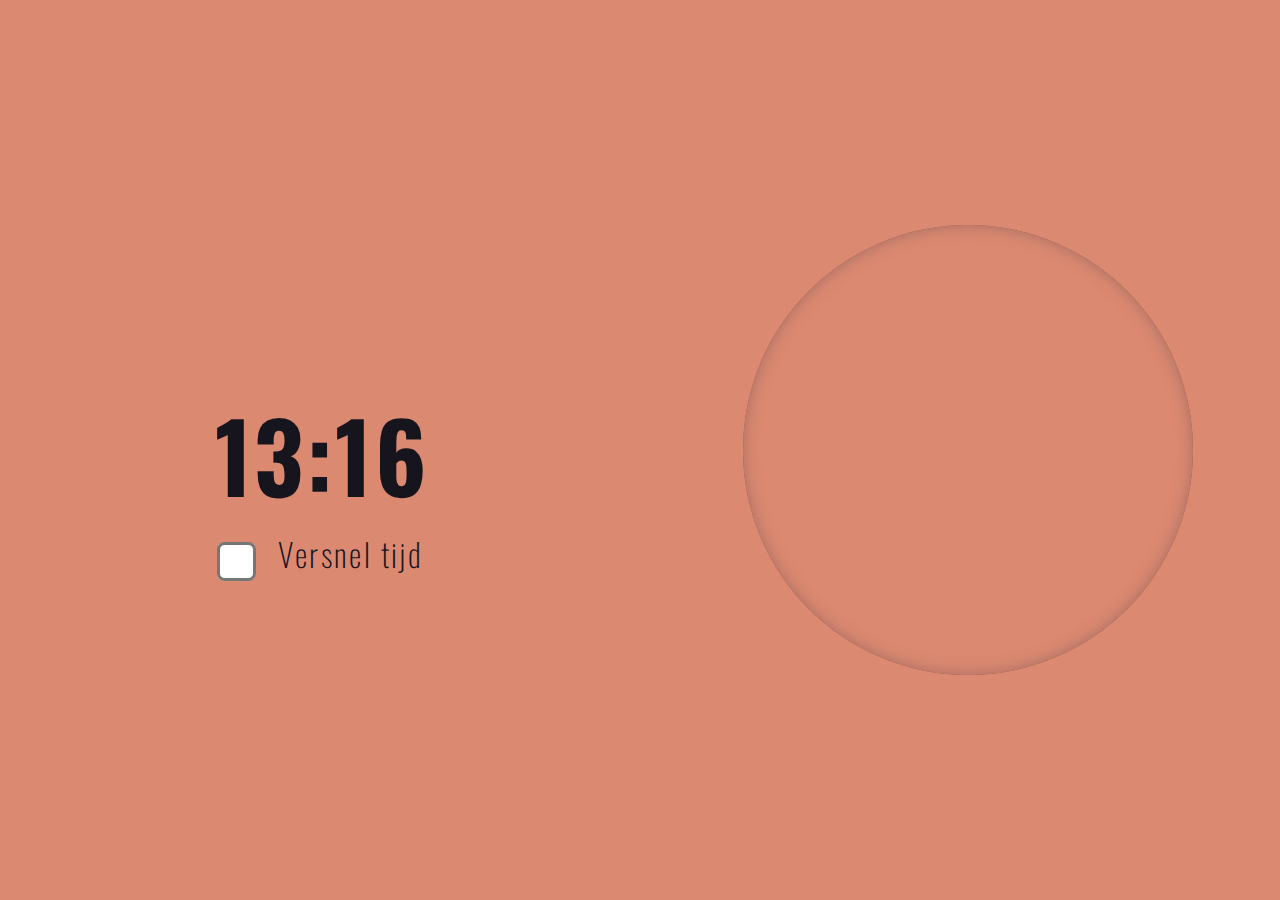
<file: index.html>
<!DOCTYPE html>
<html>
	<head> 
		<meta name="viewport" content="width=device-width, initial-scale=1.0">
		<title> </title>
		<link rel="stylesheet" type="text/css" href="styles.css">
		<link href="https://fonts.googleapis.com/css?family=Oswald:300&display=swap" rel="stylesheet">
		<script src="clock.js"></script>
	</head>
	
	<body onload='start()' id="container">
			<div id="stilstaande-cirkel">

				<div id="bewegende-cirkel">

				</div>

			</div>	

		<div id="tijdsweergave">
			<h1 id="tijdstip">  </h1>

<!-- Toggle button voor versnelde versie --> 

		        <div class="toggle-btn" id="toggle-btn">
		            <input type="checkbox" id="checkbox" onclick="versnelTijd()">
		            <span> Versnel tijd </span>
		        </div>
		</div>

	</body>
</html>
</file>
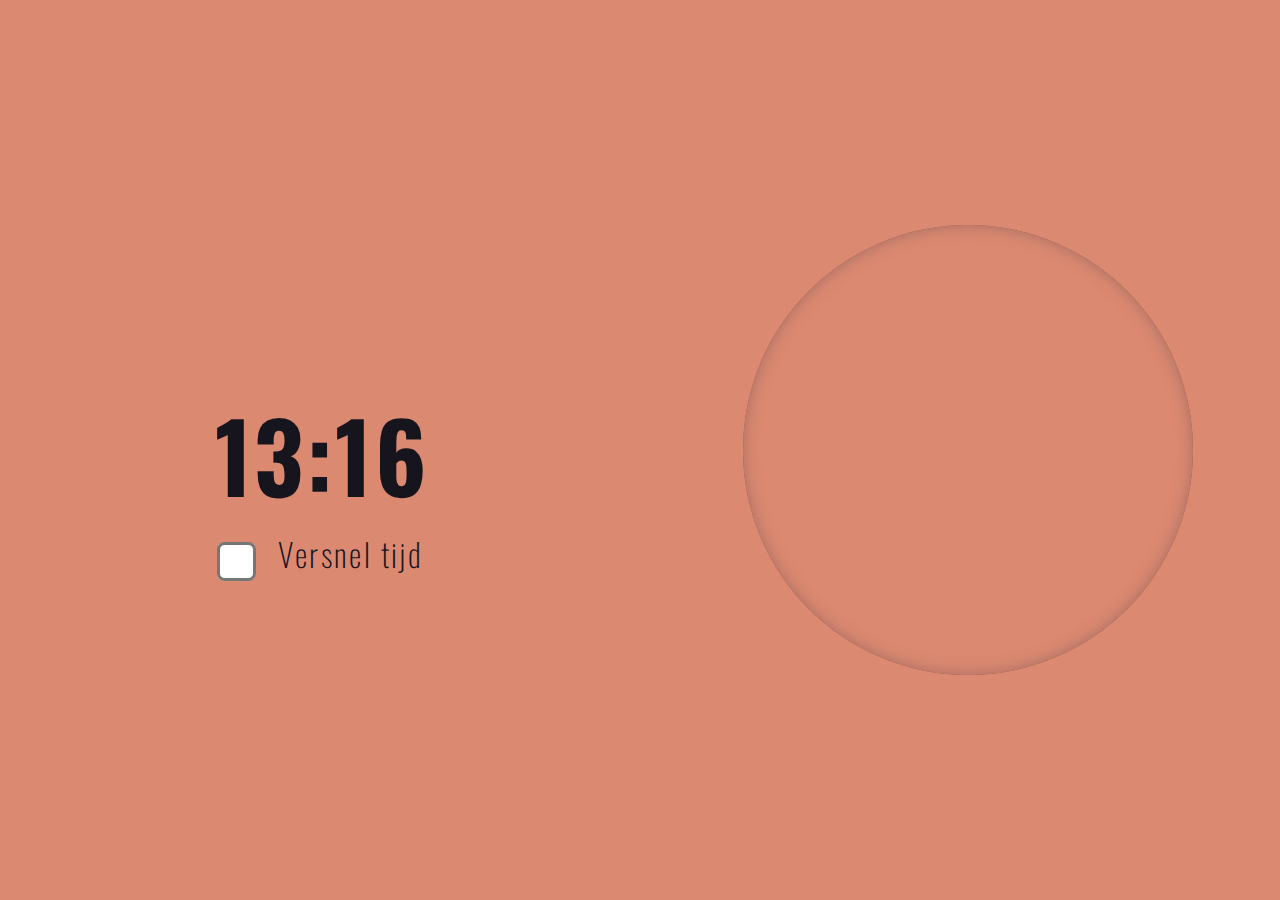
<file: homepage.html>
<!DOCTYPE html>
<html>
	<head> 
		<meta name="viewport" content="width=device-width, initial-scale=1.0">
		<title> </title>
		<link rel="stylesheet" type="text/css" href="styles.css">
		<link href="https://fonts.googleapis.com/css?family=Oswald:300&display=swap" rel="stylesheet">
		<script src="clock.js"></script>
	</head>
	
	<body onload='start()' id="container">
			<div id="stilstaande-cirkel">

				<div id="bewegende-cirkel">

				</div>

			</div>	

		<div id="tijdsweergave">
			<h1 id="tijdstip">  </h1>

<!-- Toggle button voor versnelde versie --> 

		        <div class="toggle-btn" id="toggle-btn">
		            <input type="checkbox" id="checkbox" onclick="versnelTijd()">
		            <span> Versnel tijd </span>
		        </div>
		</div>

	</body>
</html>
</file>
<file: styles.css>
body {
	font-family: 'Oswald', sans-serif;
	font-weight: lighter;
	letter-spacing: 0.15em;
	height: 100vh;
	transition: background-color 120s ease, color 1s ease;
	transition-delay: 0s, 60s;
	background-color: #F2DBD6;
	display: flex;
	flex-flow: column;
	align-items: center;
	justify-content: center;
	margin: 0px;
	color: #3D3440;
}

h1 {
	margin-bottom: 5px;
	}

#tijdsweergave {
	display: flex;
	flex-flow: column;	
	align-items: center;
}

/* stilstaande donkere cirkel */ 
#stilstaande-cirkel {
	width: 50vw;
	height: 50vw;
	background-color: #685653;
	opacity: 0.5;
	border-radius: 25vw;
	position: relative;
	overflow: hidden;
	transition: background-color 120s ease;
}

/* gekleurd vlak die overeenkomt met de achtergrond */
#bewegende-cirkel {
	transition: right 120s ease, top 120s ease, background-color 120s ease;
	margin: 0px;
	width: 50vw;
	height: 50vw;
	background-color: #F2DBD6;
	border-radius: 25vw;
	box-shadow: inset 0px 0px 15px rgba(104,86,83,1);
	position: absolute;
}

/* Ochtend: 06:00 – 11:59 */
.kleurochtend {
	background-color: #F2DBD6 !important;
	color: #3D3440;
}

#bewegende-cirkel.kleurochtend{
	right: 0vw;
	top: 25vw;
}

#stilstaande-cirkel.kleurochtend {
	background-color: #685653 !important;
}

/* Middag: 12:00 – 18:59 */
.kleurmiddag {
	background-color: #DC8971 !important;
	color: #16151E;
}

#bewegende-cirkel.kleurmiddag{
	right: 0vw;
	top: 0vw;
}

#stilstaande-cirkel.kleurmiddag {
	background-color: #49251F !important;
}

/* Avond: 18:00 – 23:59 */
.kleuravond {
	background-color: #3D3440 !important;
	color: #F2DBD6;
}

#bewegende-cirkel.kleuravond{
	right: 25vw;
	top: 0vw;
}

#stilstaande-cirkel.kleuravond {
	background-color: #1C1021 !important;
}

/* Nacht: 23:59; – 06:59; */
.kleurnacht {
	background-color: #16151E !important;
	color: #FFF4D1;
}

#bewegende-cirkel.kleuravond{
	right: 50vw;
	top: 50vw;
}

#stilstaande-cirkel.kleurnacht {
	background-color: #000000 !important;
}

/* Breakpoint iPad */
@media only screen and (min-width: 500px) {
	body {
		flex-flow: column-reverse;
	}

	#tijdsweergave {
		margin: 10vw;
	}

	h1 {
		font-size: 72px;
	}

	span {
		font-size: 24px;
		margin-left: 15px;
	}

	#checkbox {
		 -ms-transform: scale(2); /* Internet Explorer */
 		 -moz-transform: scale(2); /* Firefox */
  		 -webkit-transform: scale(2); /* Safari and Chrome */
  		 -o-transform: scale(2); /* Opera */
  		 transform: scale(2); /* paasei */
	}

}

/* Breakpoint kleine desktop */
@media (min-width: 1200px) {
	body {
		flex-flow: row-reverse;
	}

	/* stilstaande donkere cirkel */ 
	#stilstaande-cirkel {
	width: 50vh;
	height: 50vh;
	border-radius: 25vh;
}

/* gekleurd vlak die overeenkomt met de achtergrond */
	#bewegende-cirkel {
	width: 50vh;
	height: 50vh;
	border-radius: 25vh;
	}

	#tijdsweergave {
		margin: 10vw;
		width:400px;
		align-items: flex-start;
	}

	h1 {
		font-size: 96px;
		margin-bottom: 5px;
	}

	span {

		font-size: 32px;
	}

	#checkbox {
		 -ms-transform: scale(3); /* Internet Explorer */
 		 -moz-transform: scale(3); /* Firefox */
  		 -webkit-transform: scale(3); /* Safari and Chrome */
  		 -o-transform: scale(3); /* Opera */
  		 transform: scale(3); /* paasei */
  		 margin: 15px;
	}
	
/* Ochtend: 06:00 – 11:59 */
#bewegende-cirkel.kleurochtend{
	right: 0vh;
	top: 25vh;
}


/* Middag: 12:00 – 18:59 */
#bewegende-cirkel.kleurmiddag{
	right: 0vh;
	top: 0vh;
}

/* Avond: 18:00 – 23:59 */
#bewegende-cirkel.kleuravond{
	right: 25vh;
	top: 0vh;
}

/* Nacht: 23:59; – 06:59; */
#bewegende-cirkel.kleuravond{
	right: 50vh;
	top: 50vh;
}
}

/* Breakpoint grote desktop */
@media (min-width: 1800px){
	h1 {
		font-size: 125px;
		margin-bottom: 5px;
	}

	span {
		width:400px;
		text-align: center;
		font-size: 42px;
	}

	#checkbox {
		 -ms-transform: scale(4); /* Internet Explorer */
 		 -moz-transform: scale(4); /* Firefox */
  		 -webkit-transform: scale(4); /* Safari and Chrome */
  		 -o-transform: scale(4); /* Opera */
  		 transform: scale(4); /* paasei */
  		 margin: 15px;
	}
}
</file>
